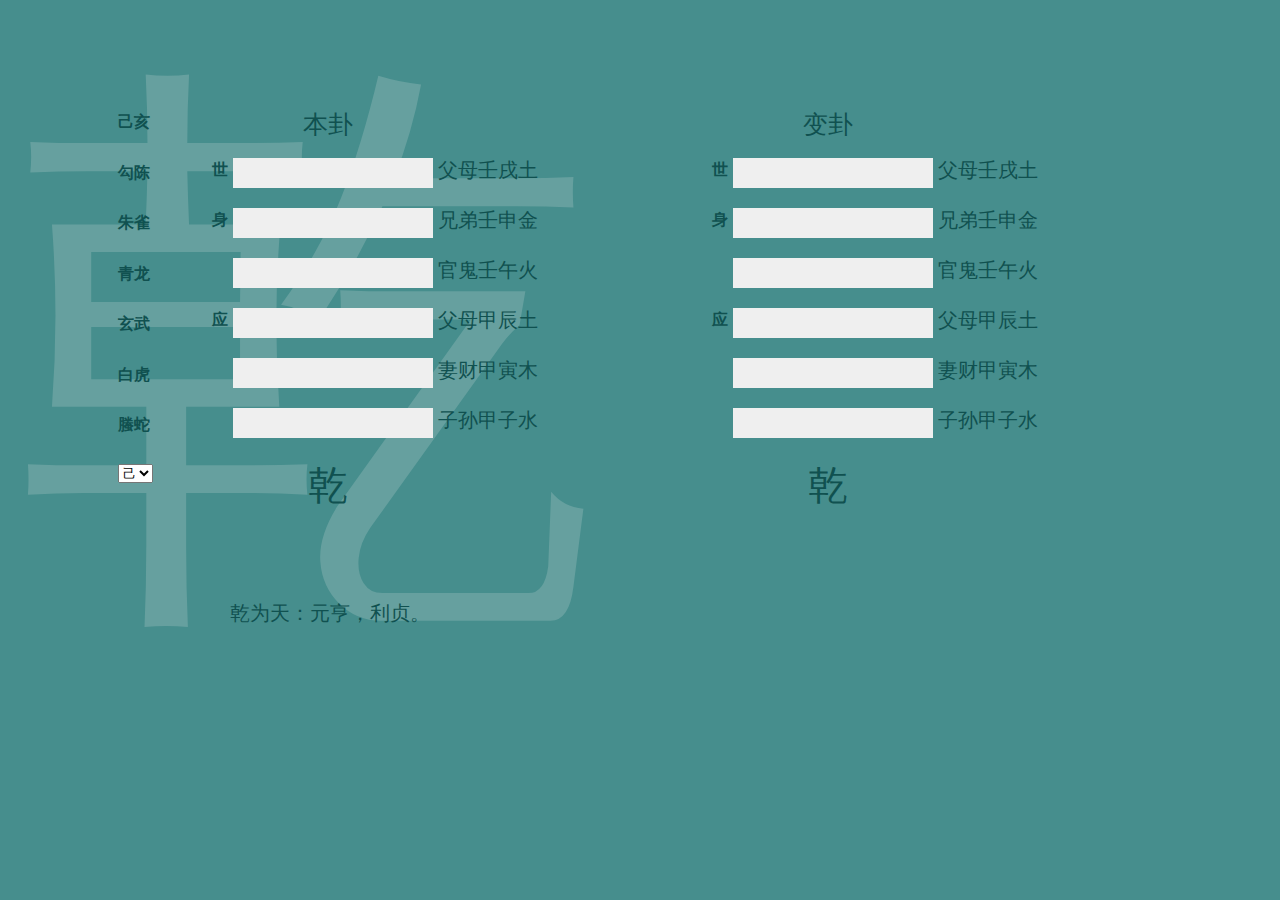
<file: index.html>
<!DOCTYPE html>
<html>
<head>
	<meta charset="utf-8">
	<meta http-equiv="X-UA-Compatible" content="IE=edge">
	<title>六爻排盘</title>
	<link rel="shortcut icon" href="./image/icon.png">
	<link rel="stylesheet" type="text/css" href="./style/index.css">
	<script src="./script/public/jquery.js" type="text/javascript"></script>
	<script src="./script/dizhi.js" type="text/javascript"></script>
	<script src="./script/wuxing.js" type="text/javascript"></script>
	<script src="./script/time.js" type="text/javascript"></script>
	<script src="./script/gua.js" type="text/javascript"></script>
	<script src="./script/sixyao.js" type="text/javascript"></script>
	<script src="./script/index.js" type="text/javascript"></script>
</head>
<body>
	<div id="bg-guaName"></div>
	<div class="sixShen">
		<div class="gua">
			<div id="riGanZhi"></div>
			<div class="animal"></div>
			<div class="animal"></div>
			<div class="animal"></div>
			<div class="animal"></div>
			<div class="animal"></div>
			<div class="animal"></div>
			<div class="tianganList"></div>
		</div>
	</div>
	<div class="benGua">
		<div class="title">本卦</div>
		<div class="gua">
			<div class="shy"></div><div class="yao"><div class="y1"></div></div><div class="gz"></div>
			<div class="shy"></div><div class="yao"><div class="y1"></div></div><div class="gz"></div>
			<div class="shy"></div><div class="yao"><div class="y1"></div></div><div class="gz"></div>
			<div class="shy"></div><div class="yao"><div class="y1"></div></div><div class="gz"></div>
			<div class="shy"></div><div class="yao"><div class="y1"></div></div><div class="gz"></div>
			<div class="shy"></div><div class="yao"><div class="y1"></div></div><div class="gz"></div>
		</div>
		<div class="guaName"></div>
	</div>
	<div class="bianGua">
		<div class="title">变卦</div>
		<div class="gua">
			<div class="shy"></div><div class="yao"><div class="y1"></div></div><div class="gz"></div>
			<div class="shy"></div><div class="yao"><div class="y1"></div></div><div class="gz"></div>
			<div class="shy"></div><div class="yao"><div class="y1"></div></div><div class="gz"></div>
			<div class="shy"></div><div class="yao"><div class="y1"></div></div><div class="gz"></div>
			<div class="shy"></div><div class="yao"><div class="y1"></div></div><div class="gz"></div>
			<div class="shy"></div><div class="yao"><div class="y1"></div></div><div class="gz"></div>
		</div>
		<div class="guaName"></div>
	</div>
	<div class="guaCi"></div>
</body>
</html>
</file>
<file: style/index.css>
body{
	background-color: #468E8D;
}
div.sixShen{
	position: relative;
	width: 100px;
	height: 400px;
	top: 100px;
	left: 90px;
	float: left;
}
div.tianganList select{
	position: relative;
	top: 20px;
}
div.benGua{
	position: relative;
	width: 350px;
	top: 100px;
	left: 100px;
	float: left;
}
div.bianGua{
	position: relative;
	width: 350px;
	top: 100px;
	left: 250px;
	float: left;
}
div.sixShen div.gua{
	position: relative;
	top: 4px;
	left: 20px;
}
div.sixShen div.gua div#riGanZhi{
	color: #105150;
	font-weight: bold;
	height: 29px;
	width:50px;
	vertical-align: center;
}
div.sixShen div.gua div.animal{
	position: relative;
	width:50px;
	height: 29px;
	color: #105150;
	margin-top: 21.5px;
	font-weight: bold;
	vertical-align: center;
}

div.yao:hover {
	cursor: pointer;
}
div.unhover {
	background: #66a09f !important;
}

div.gua{
	position: relative;
}
div.gua div.yao{
	position: relative;
	margin-bottom: 20px;
	background-color: #efefef;
	left: 25px;
	width: 200px;
	height: 30px;
	transition-duration: 1s;
}
div.gua div.shy{
	position: relative;
	left: -20px;
	width: 40px;
	height: 30px;
	color: #105150;
	margin-top: 2px;
	font-weight: bold;
	text-align: end;
	vertical-align: center;
	float: left;
}
div.gua div.yao div.y1{
	display: none;
}
div.gua div.yao div.y0{
	position: relative;
	background-color: #468e8d;
	left: 85px;
	width: 20px;
	height: 30px;
}
div.title{
	position: relative;
	height: 50px;
	width: 200px;
	color: #105150;
	text-align: center;
	font-size: 25px;
	left: 20px;
}
div.guaName{
	position: relative;
	height: 50px;
	width: 200px;
	color: #105150;
	text-align: center;
	font-size: 40px;
	left: 20px;

}
/*地支*/
div.gz{
	position: absolute;
	color: #105150;
	font-size: 20px;
	left: 230px;
	margin-top: -51px;
	width: 100px;
}
div.guaCi{
	position: absolute;
	left: 230px;
	top: 600px;
	width: 1000px;
	height: 100px;
	font-size: 20px;
	color:#105150;
	float: left;
}
div#bg-guaName {
	position: absolute;
	font-size: 600px;
	top: -50px;
	color: #66a09f;
	cursor: default;
	transition-duration: 1s;
	font-family: 宋体;
}
div.bg_unhover {
	opacity: 0.25;
}
div.navigator {
	position: relative;
	top: 700px;
	left: -700px;
}
div.navigator div a{
	width: 50px;
    height: 29px;
    color: #105150;
	font: bold 15px/36px 宋体;
	text-decoration: none;
}
</file>
